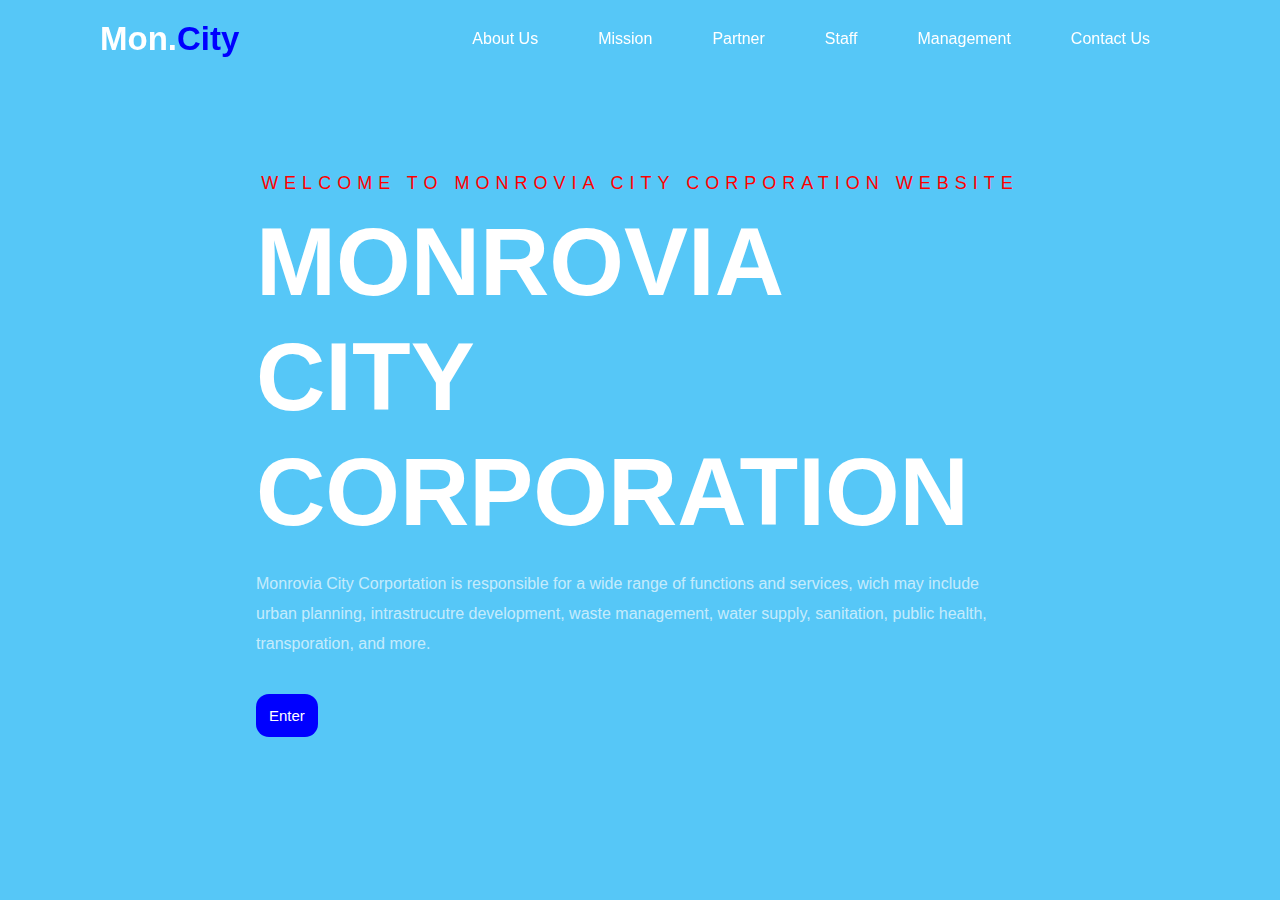
<file: index.html>
<!DOCTYPE html>
<html lang="en">
    <head>
        <meta charset="UTF-8">
        <meta http-equiv="X-UA-Compatible" content="IE=edge">
        <meta name="viewport" content="width=device-width, initial-scale=1-8">
        <title>City Corportation Website</title>
        <link rel="stylesheet" href="style.css">
    </head>
    <body>
        <header>
            <a href="logo2.jpg" class="logo">Mon.<span>City</span></a>
            <ul class="navbar">
                <li><a href="about.html">About Us</a></li>
                <li><a href="mission.html">Mission</a></li>
                <li><a href="partner.html">Partner</a></li>
                <li><a href="staff.html">Staff</a></li>
                <li><a href="management.html">Management</a></li>
                <li><a href="contact.html">Contact Us</a></li>
            </ul>
        </header>
        <section class="home">
            <div class="home-text">
                <h2>WELCOME TO MONROVIA CITY CORPORATION WEBSITE</h2>
                <h4>MONROVIA CITY CORPORATION</h4>
                <p>Monrovia City Corportation is responsible for a wide range of functions and services, wich may include urban planning, intrastrucutre development, waste management, water supply, sanitation, public health, transporation, and more.</p>
                <a href="#" class="btn">Enter</a>
            </div>
        </section>
    </body>
</html>
</file>
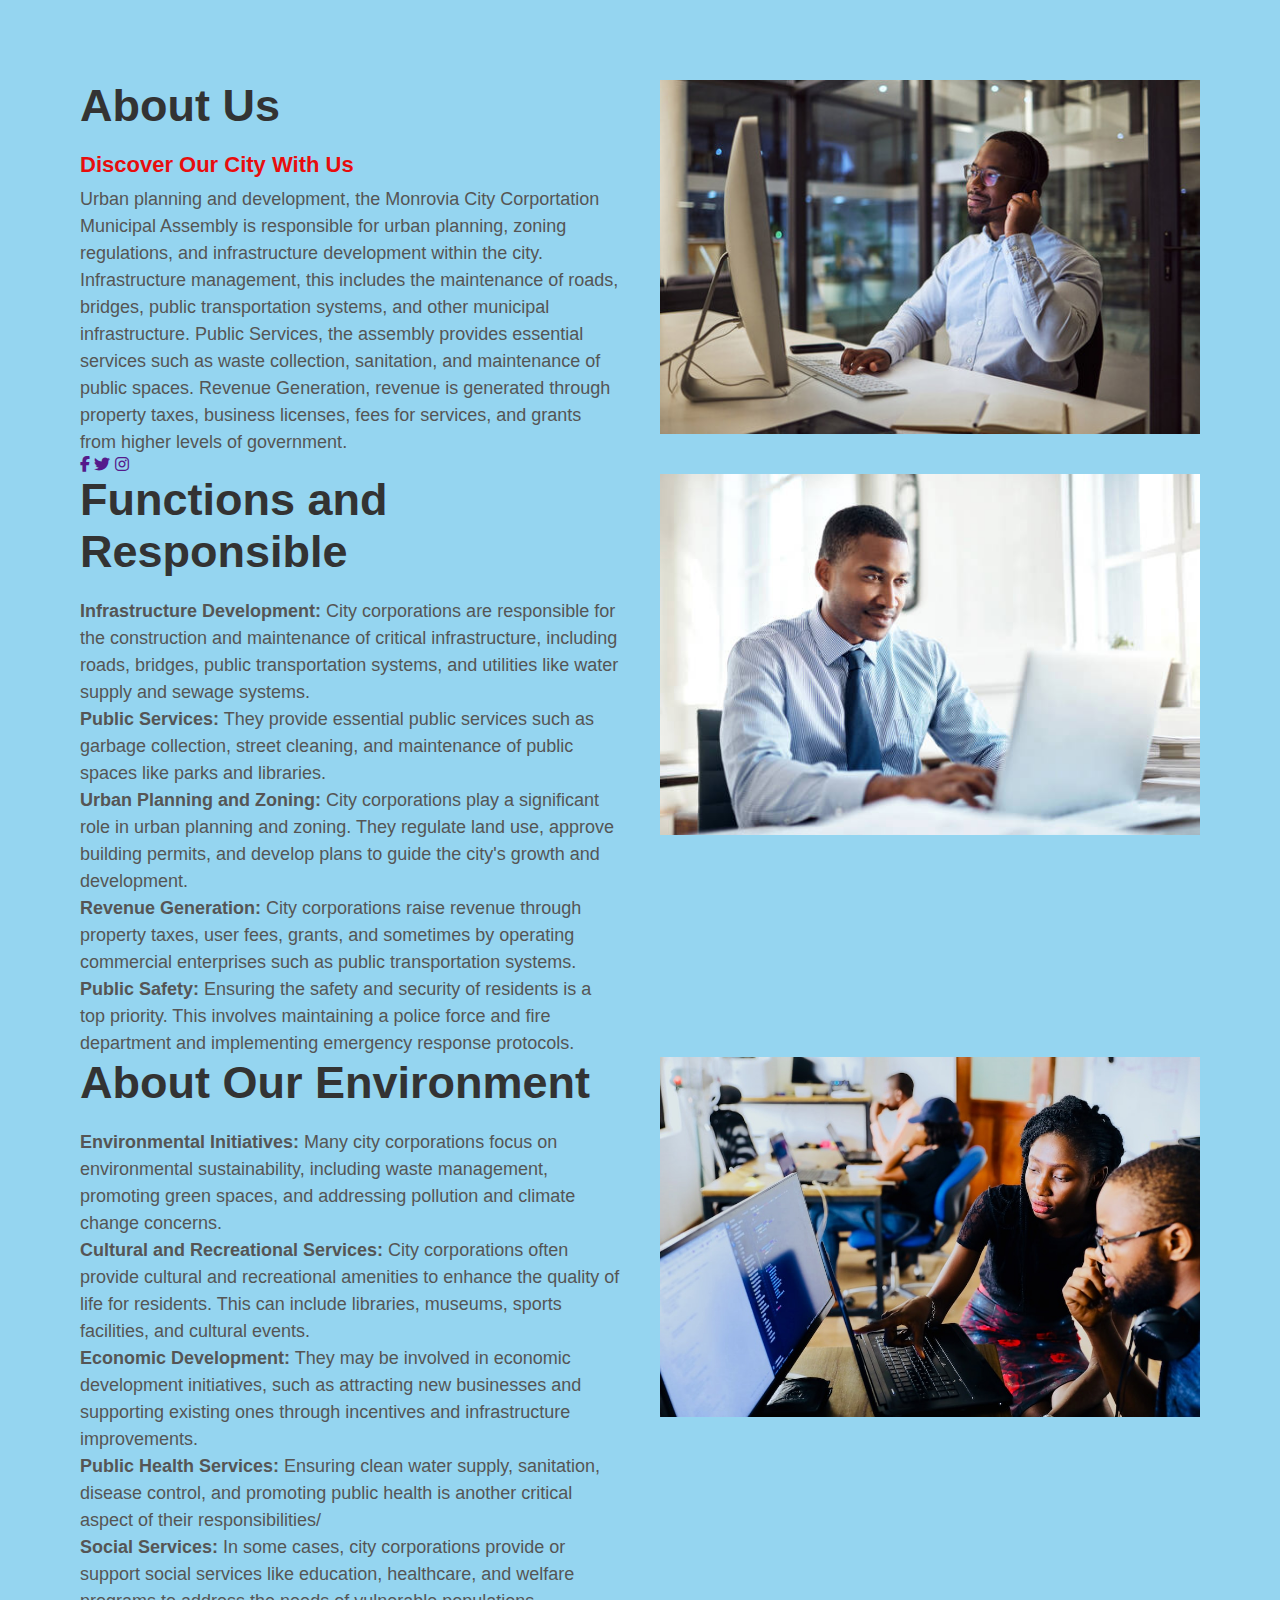
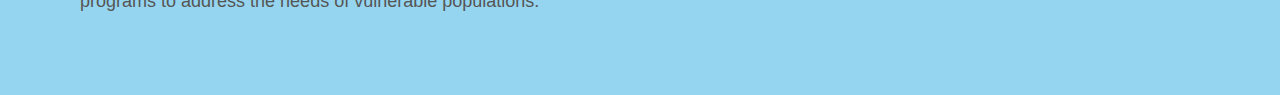
<file: about.html>
<!DOCTYPE html>
<html lang="en">
    <head>
        <meta charset="UTF-8">
        <meta http-equiv="X-UA-Compatible" content="IE=edge">
        <meta name="viewport" content="width=device-width, initial-scale=1-8">
        <link rel="stylesheet" type="text/css" href="https://cdnjs.cloudflare.com/ajax/libs/font-awesome/6.4.2/css/all.min.css">
        <title>About Us</title>
    </head>
    <style>
        *{
            margin: 0;
            padding: 0;
            box-sizing: border-box;
            font-family: 'Roboto', sans-serif;
            background-color: rgb(149, 213, 240)
        }
        body{
            color: var(--text-color);
            background-color: rgb(149, 213, 240)
    
        }
        .about-us{
            padding: 80px 0px;
        }

        .container{
            max-width: 1200px;
            margin: 0 auto;
            padding: 0 20px;
        }

        .row{
            display: flex;
            flex-wrap: wrap;
        }

        .flex{
            flex: 0 0 50%;
            max-width: 50%;
            padding: 0 20px;
        }

        .about-us h2{
            font-size: 45px;
            margin-bottom: 20px;
            color: #333;
        }

        .about-us h3{
            font-size: 22px;
            color: #e80d0d;
            margin-bottom: 8px;
        }

        .about-us p{
            font-size: 18px;
            line-height: 1.5;
            color: #555;
            border-bottom: 20px;
        }

        .about-us img{
            display: block;
            max-width: 100%;
            height: auto;
            margin: 0 auto;
        }
        .btn{
            text-decoration: none;
            color: #fff;
            display: inline-block;
            padding: 110px 20px;
            font-size: 18px;
            text-transform: uppercase;
            border-radius: 5px;
            background-color: #333;
            box-shadow: 0 2px 5px rgba(0, 0, 0, 0.3);
            transition: all 0.4s ease;
        }

        .btn:hover{
            transform: translate(-3px);
        }
        @media screen and (max-width:768px){
            .row{
                flex-direction: column;
            }

            .flex{
                max-width: 100%;
            }

            .about-us h2{
                font-size: 31px;
            }
            .about-us p{
                font-size: 16px;
            }

            .btn{
                font-size: 16px;
                padding: 8px 16px;
            }
        }
    </style>
    <body>
<div class="about-us">
    <div class="container">
        <div class="row">
            <div class="flex">
                <h2>About Us</h2>
                <h3>Discover Our City With Us</h3>
                <p>Urban planning and development, the Monrovia City Corportation Municipal Assembly is responsible for urban planning, zoning regulations, and infrastructure development within the city.
                    Infrastructure management, this includes the maintenance of roads, bridges, public transportation systems, and other municipal infrastructure.
                    Public Services, the assembly provides essential services such as waste collection, sanitation, and maintenance of public spaces.
                    Revenue Generation, revenue is generated through property taxes, business licenses, fees for services, and grants from higher levels of government.
                    </p>
                    <div class="social-links">
                        <a href=""><i class="fab fa-facebook-f"></i></a>
                        <a href=""><i class="fab fa-twitter"></i></a>
                        <a href=""><i class="fab fa-instagram"></i></a>
                    </div>
                    
            </div>
            <div class="flex">
                <img src="wor2.jpg">
            </div>
            <div class="flex">
                <h2>Functions and Responsible</h2>
                <p><strong>Infrastructure Development:</strong> City corporations are responsible for the construction and maintenance of critical infrastructure, including roads, bridges, public transportation systems, and utilities like water supply and sewage systems.<br>
                    <strong>Public Services:</strong> They provide essential public services such as garbage collection, street cleaning, and maintenance of public spaces like parks and libraries.<br>
                    <strong>Urban Planning and Zoning:</strong> City corporations play a significant role in urban planning and zoning. They regulate land use, approve building permits, and develop plans to guide the city's growth and development.<br>
                    <strong>Revenue Generation:</strong> City corporations raise revenue through property taxes, user fees, grants, and sometimes by operating commercial enterprises such as public transportation systems.<br>
                    <strong>Public Safety:</strong> Ensuring the safety and security of residents is a top priority. This involves maintaining a police force and fire department and implementing emergency response protocols.</p>
            </div>
            <div class="flex">
                <img src="wor4.jpg">
            </div>
            <div class="flex">
                <h2>About Our Environment</h2>
                <p><strong>Environmental Initiatives:</strong> Many city corporations focus on environmental sustainability, including waste management, promoting green spaces, and addressing pollution and climate change concerns.<br>
                    <strong>Cultural and Recreational Services:</strong> City corporations often provide cultural and recreational amenities to enhance the quality of life for residents. This can include libraries, museums, sports facilities, and cultural events.<br>
                    <strong>Economic Development:</strong> They may be involved in economic development initiatives, such as attracting new businesses and supporting existing ones through incentives and infrastructure improvements.<br>
                    <strong>Public Health Services:</strong> Ensuring clean water supply, sanitation, disease control, and promoting public health is another critical aspect of their responsibilities/<br>
                    <strong>Social Services:</strong> In some cases, city corporations provide or support social services like education, healthcare, and welfare programs to address the needs of vulnerable populations.</p>
            </div>
            <div class="flex">
                <img src="wor3.jfif">
            </div>
        </div>
    </div>
</div>
    </body>
</html>
</file>
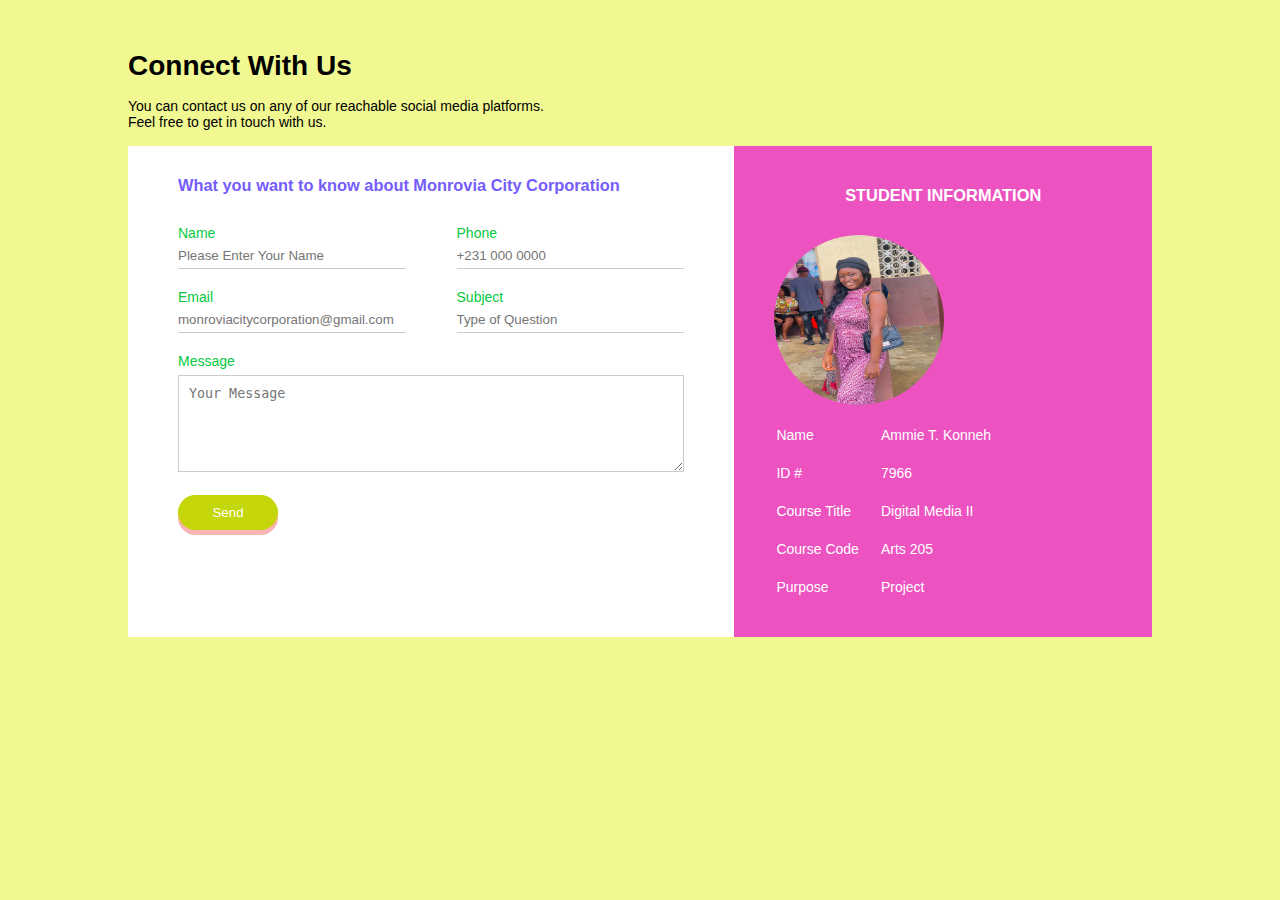
<file: contact.html>
<!DOCTYPE html>
<html lang="en">
    <head>
        <meta charset="UTF-8">
<title>Contact Us</title>
<style>
*{
    margin: 0;
    padding: 0;
}

body {
    background-color: #f1f892;
    font-size: 14px;
    font-family:Arial, Helvetica, sans-serif;
}
.container{
    width: 80%;
    margin: 50px auto;
}
.contact-box{
    background: #fff;
    display: flex;
}

.contact-left{
    flex-basis: 60%;
    padding: 30px 50px;
}

.contact-right{
    flex-basis: 40%;
    padding: 40px;
    background: #ec53c0;
    color: #fff;
}

h1{
    margin-bottom: 16px;
}
.container p{
    margin-bottom: 16px;
    
}

.input-row{
    display: flex;
    justify-content: space-between;
    margin-bottom: 20px;
}

.input-row .input-group{
    flex-basis: 45%;
}

input{
    width: 100%;
    border: none;
    border-bottom: 1px solid #ccc;
    outline: none;
    padding-bottom: 5px;
}

textarea{
    width: 100%;
    border: 1px solid #ccc;
    outline: none;
    padding: 10px;
    box-sizing: border-box;

}

label {
    margin-bottom: 6px;
    display: block;
    color: #05ca40;
}

button {
    background: #c5d609;
    width: 100px;
    border: none;
    outline: none;
    color:#fff;
    height: 35px;
    border-radius: 30px;
    margin-top: 20px;
    box-shadow: 0px 5px 0px rgba(236, 3, 3, 0.3);
}

.contact-left h3 {
    color: #755dfb;
    font-weight: 600;
    margin-bottom: 30px;
}

.contact-right h3 {
    font-weight: 600;
    margin-bottom: 30px;
}
tr td:first-child{
padding-right: 20px;
}

tr td{
    padding-top: 20px;
}
.contact-right h3{
    text-align: center;
}
.contact-right img {
    position:initial;
    top: 0;
    left: 0;
    width: 170px;
    height: 170px;
    border-radius: 90px;
    justify-content: center;
    align-items: center;
    display: flex;
}

.center-container{
    display: flex;
    justify-content: center;
    align-items: center;
    height: 100hv;
}
</style>
    </head>
    <body>
        <div class="container">
            <h1>Connect With Us</h1>
            <p>You can contact us on any of our reachable social media platforms. <br>Feel free to get in touch with us.</p>
            <div class="contact-box">
                <div class="contact-left">
                    <h3>What you want to know about Monrovia City Corporation</h3>
                    <form>
                        <div class="input-row">
                            <div class="input-group">
                                <label>Name</label>
                                <input type="text" placeholder="Please Enter Your Name">
                            </div>
                            <div class="input-group">
                                <label>Phone</label>
                                <input type="text" placeholder="+231 000 0000">
                            </div>
                        </div>
                        <div class="input-row">
                            <div class="input-group">
                                <label>Email</label>
                                <input type="email" placeholder="monroviacitycorporation@gmail.com">
                            </div>
                            <div class="input-group">
                                <label>Subject</label>
                                <input type="text" placeholder="Type of Question">
                            </div>
                        </div>

                        <label>Message</label>
                        <textarea rows="5" placeholder="Your Message"></textarea>
                        <button type="submit">Send</button>
                    </form>
                </div>
                <div class="contact-right">
                    <h3>STUDENT INFORMATION</h3>
                    <img src="ami.jpg">
                    <table>
                        <tr>
                            <td>Name</td>
                            <td>Ammie T. Konneh</td>
                        </tr>
                        
                        <tr>
                            <td>ID #</td>
                            <td>7966</td>
                            <tr>
                                <td>Course Title</td>
                                <td>Digital Media II</td>
                            </tr>
                            <tr>
                                <td>Course Code</td>
                                <td>Arts 205</td>
                            </tr>
                            <tr>
                                <td>Purpose</td>
                                <td>Project</td>
                            </tr>
                        </tr>
                    </table>
                </div>
            </div>
        </div>
    </body>
</html>
</file>
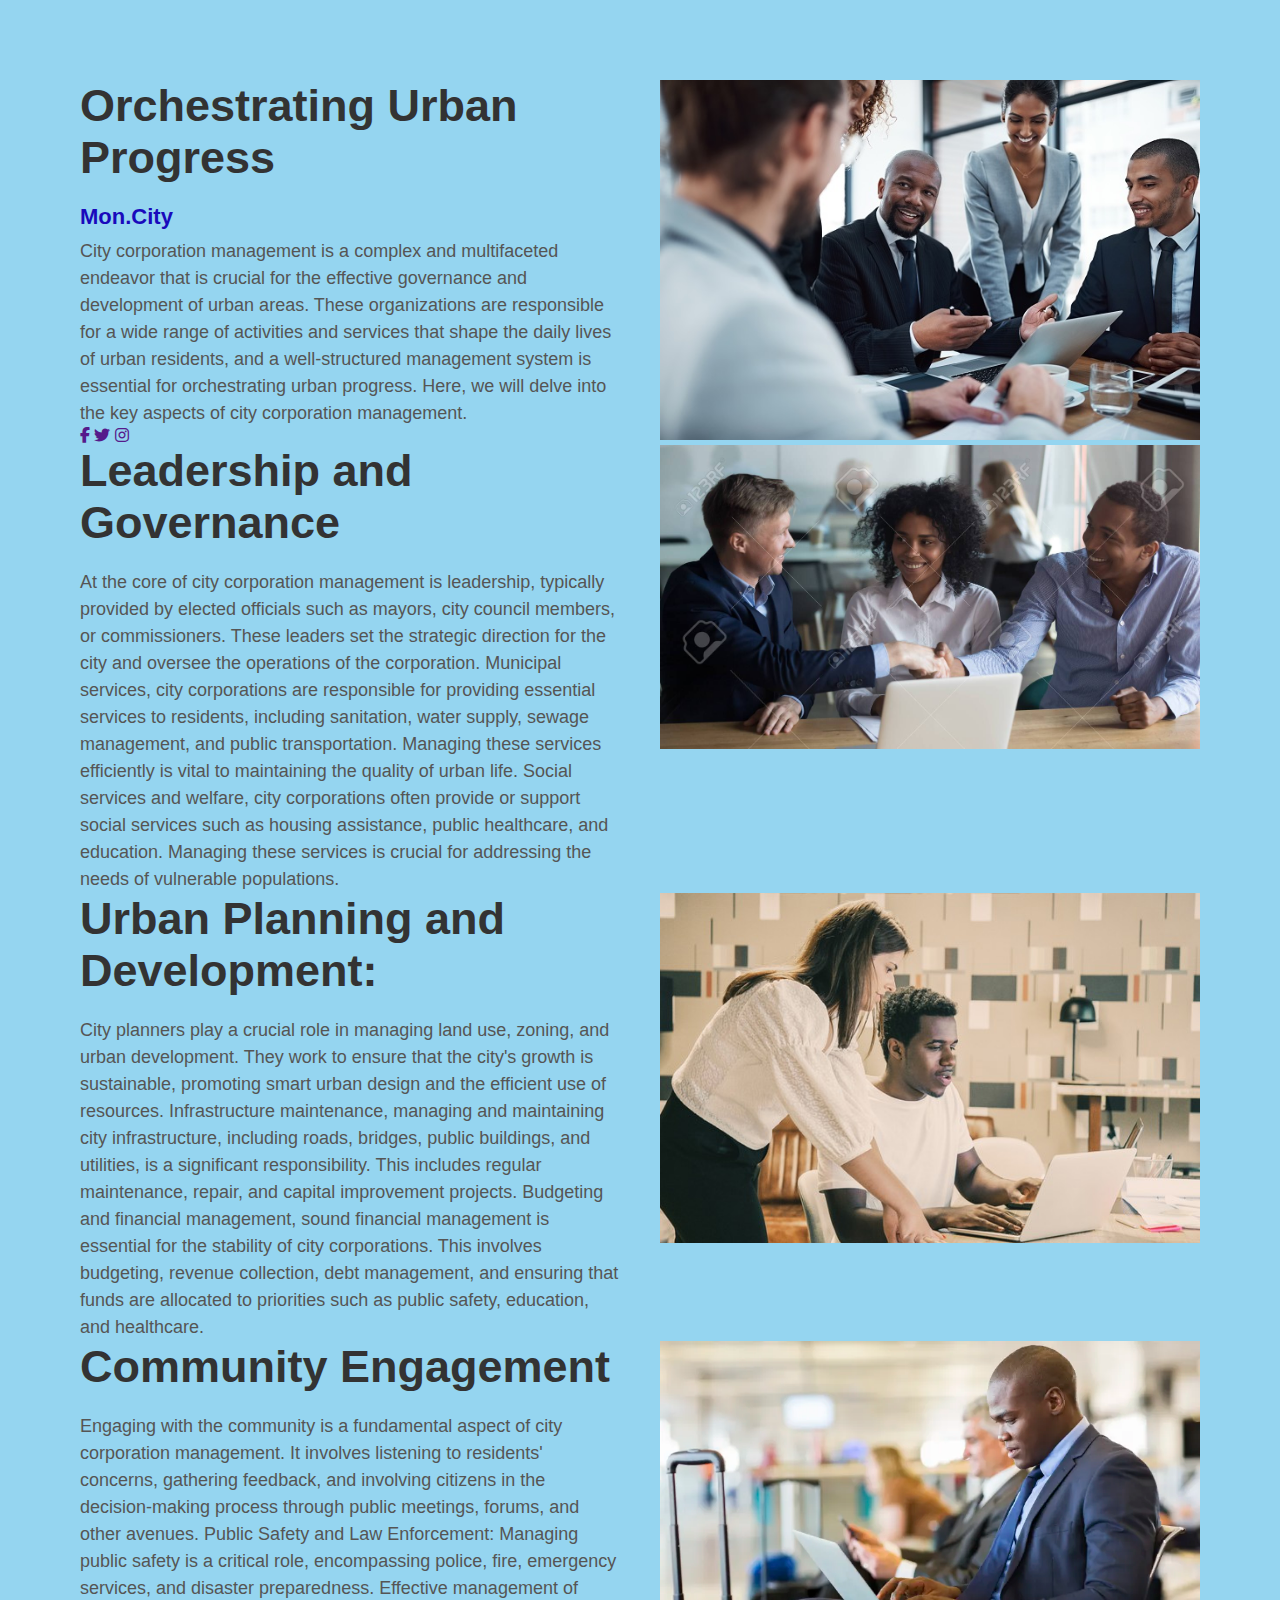
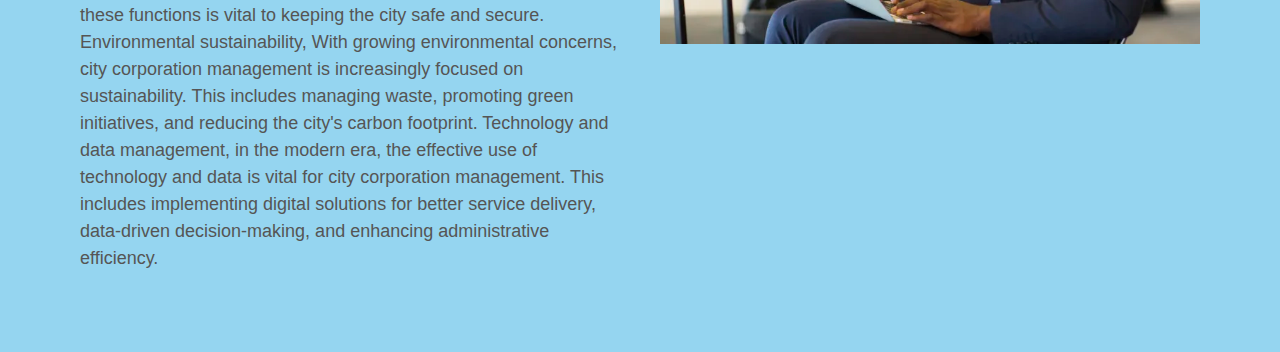
<file: management.html>
<!DOCTYPE html>
<html lang="en">
    <head>
        <meta charset="UTF-8">
        <meta http-equiv="X-UA-Compatible" content="IE=edge">
        <meta name="viewport" content="width=device-width, initial-scale=1-8">
        <link rel="stylesheet" type="text/css" href="https://cdnjs.cloudflare.com/ajax/libs/font-awesome/6.4.2/css/all.min.css">
        <title>About Us</title>
    </head>
    <style>
        *{
            margin: 0;
            padding: 0;
            box-sizing: border-box;
            font-family: 'Roboto', sans-serif;
            background-color: rgb(149, 213, 240)
        }

        .about-us{
            padding: 80px 0px;
        }

        .container{
            max-width: 1200px;
            margin: 0 auto;
            padding: 0 20px;
        }

        .row{
            display: flex;
            flex-wrap: wrap;
        }

        .flex{
            flex: 0 0 50%;
            max-width: 50%;
            padding: 0 20px;
        }

        .about-us h2{
            font-size: 45px;
            margin-bottom: 20px;
            color: #333;
        }

        .about-us h3{
            font-size: 22px;
            color: #190abc;
            margin-bottom: 8px;
        }

        .about-us p{
            font-size: 18px;
            line-height: 1.5;
            color: #555;
            border-bottom: 20px;
        }

        .about-us img{
            display: block;
            max-width: 100%;
            height: auto;
            margin: 0 auto;
        }
        .btn{
            text-decoration: none;
            color: #fff;
            display: inline-block;
            padding: 110px 20px;
            font-size: 18px;
            text-transform: uppercase;
            border-radius: 5px;
            background-color: #333;
            box-shadow: 0 2px 5px rgba(0, 0, 0, 0.3);
            transition: all 0.4s ease;
        }

        .btn:hover{
            transform: translate(-3px);
        }
        @media screen and (max-width:768px){
            .row{
                flex-direction: column;
            }

            .flex{
                max-width: 100%;
            }

            .about-us h2{
                font-size: 31px;
            }
            .about-us p{
                font-size: 16px;
            }

            .btn{
                font-size: 16px;
                padding: 8px 16px;
            }
        }
    </style>
    <body>
<div class="about-us">
    <div class="container">
        <div class="row">
            <div class="flex">
                <h2>Orchestrating Urban Progress</h2>
                <h3>Mon.City</h3>
                <p>City corporation management is a complex and multifaceted endeavor that is crucial for the effective governance and development of urban areas. These organizations are responsible for a wide range of activities and services that shape the daily lives of urban residents, and a well-structured management system is essential for orchestrating urban progress. Here, we will delve into the key aspects of city corporation management.</p>
                    <div class="social-links">
                        <a href=""><i class="fab fa-facebook-f"></i></a>
                        <a href=""><i class="fab fa-twitter"></i></a>
                        <a href=""><i class="fab fa-instagram"></i></a>
                    </div>
                    
            </div>
            <div class="flex">
                <img src="ma7.jpg">
            </div>
            <div class="flex">
                <h2>Leadership and Governance</h2>
                <p>At the core of city corporation management is leadership, typically provided by elected officials such as mayors, city council members, or commissioners. These leaders set the strategic direction for the city and oversee the operations of the corporation.
                    Municipal services, city corporations are responsible for providing essential services to residents, including sanitation, water supply, sewage management, and public transportation. Managing these services efficiently is vital to maintaining the quality of urban life.
                    Social services and welfare, city corporations often provide or support social services such as housing assistance, public healthcare, and education. Managing these services is crucial for addressing the needs of vulnerable populations.</p></div>
            <div class="flex">
                <img src="ma3.jpg">
            </div>
            <div class="flex">
                <h2>Urban Planning and Development:</h2>
                <p>City planners play a crucial role in managing land use, zoning, and urban development. They work to ensure that the city's growth is sustainable, promoting smart urban design and the efficient use of resources.
                    Infrastructure maintenance, managing and maintaining city infrastructure, including roads, bridges, public buildings, and utilities, is a significant responsibility. This includes regular maintenance, repair, and capital improvement projects.
                    Budgeting and financial management, sound financial management is essential for the stability of city corporations. This involves budgeting, revenue collection, debt management, and ensuring that funds are allocated to priorities such as public safety, education, and healthcare.</p></div>
            <div class="flex">
                <img src="ma5.jpg">
            </div>
            <div class="flex">
                <h2>Community Engagement</h2>
                <p> Engaging with the community is a fundamental aspect of city corporation management. It involves listening to residents' concerns, gathering feedback, and involving citizens in the decision-making process through public meetings, forums, and other avenues.
                    Public Safety and Law Enforcement: Managing public safety is a critical role, encompassing police, fire, emergency services, and disaster preparedness. Effective management of these functions is vital to keeping the city safe and secure.
                    Environmental sustainability, With growing environmental concerns, city corporation management is increasingly focused on sustainability. This includes managing waste, promoting green initiatives, and reducing the city's carbon footprint.
                    Technology and data management, in the modern era, the effective use of technology and data is vital for city corporation management. This includes implementing digital solutions for better service delivery, data-driven decision-making, and enhancing administrative efficiency.<br>
                </p></div>
            <div class="flex">
                <img src="ma6.webp">
            </div>
        </div>
    </div>
</div>
    </body>
</html>
</file>
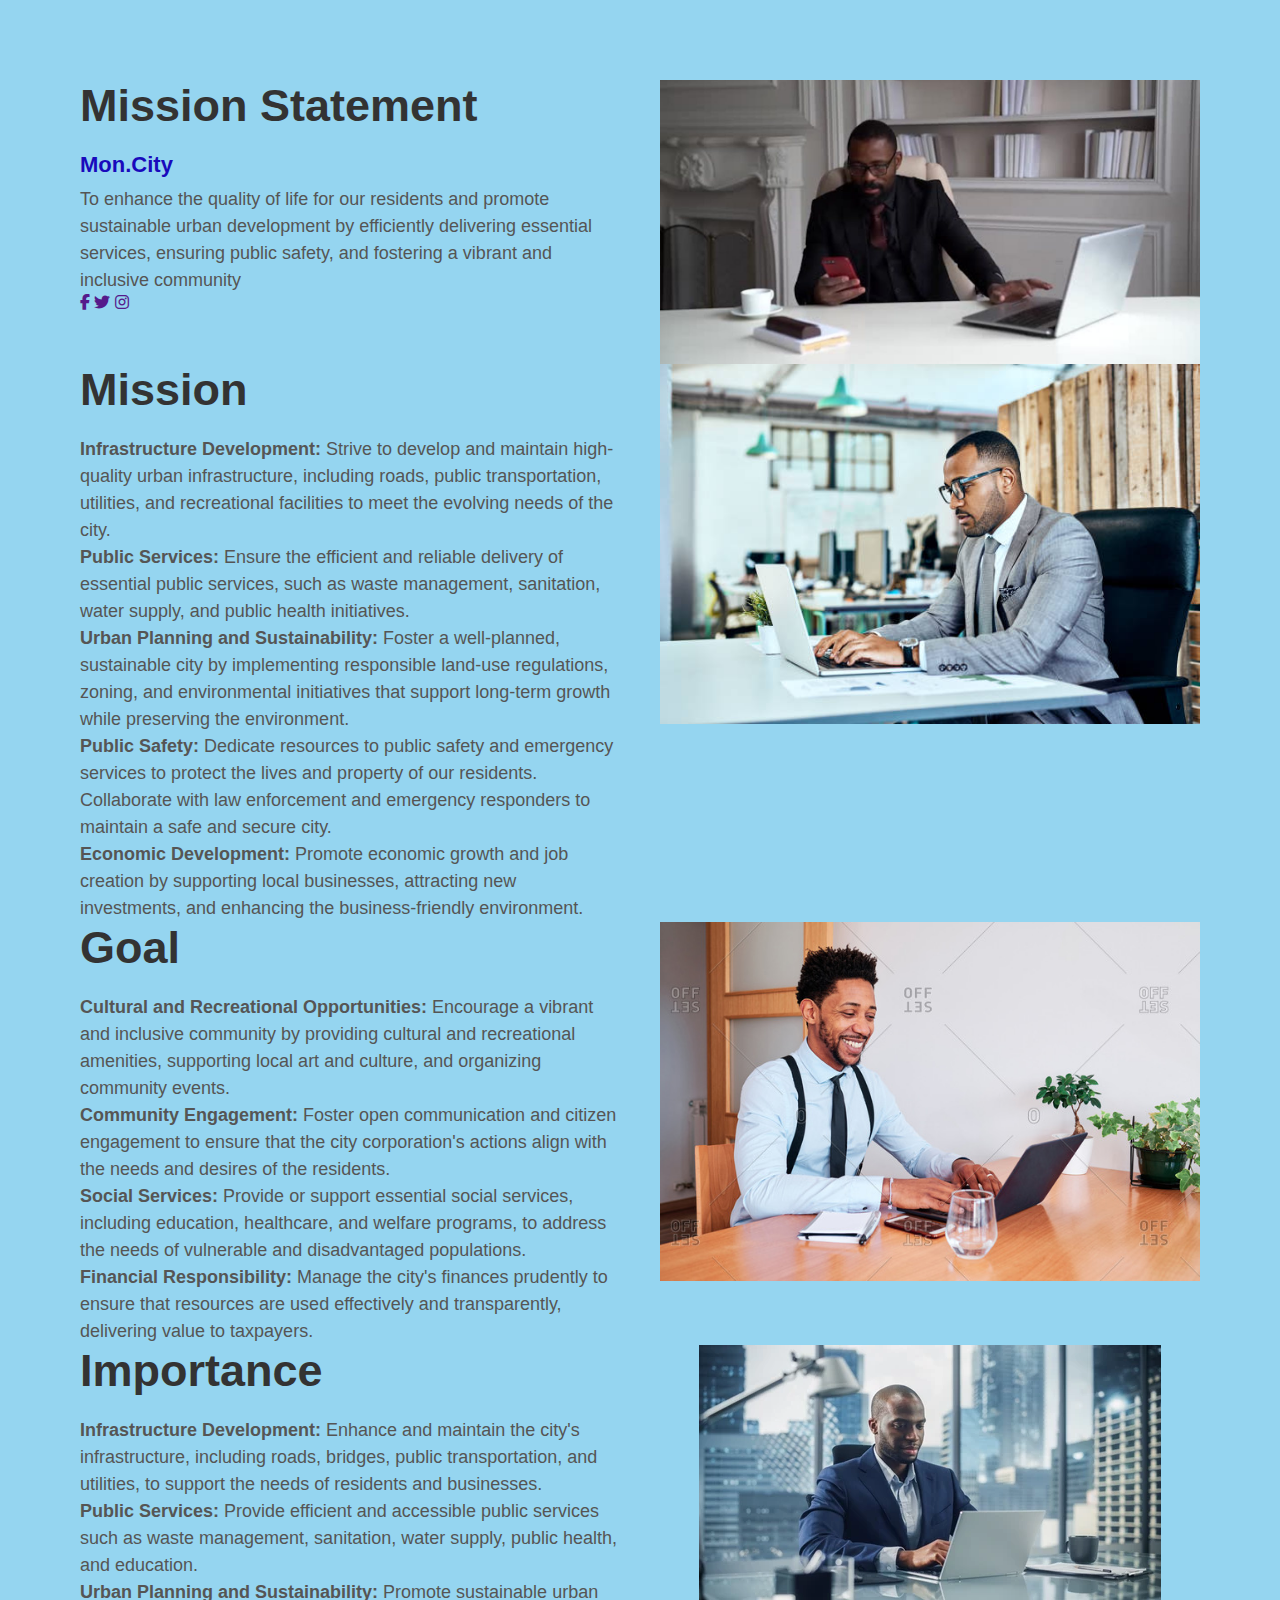
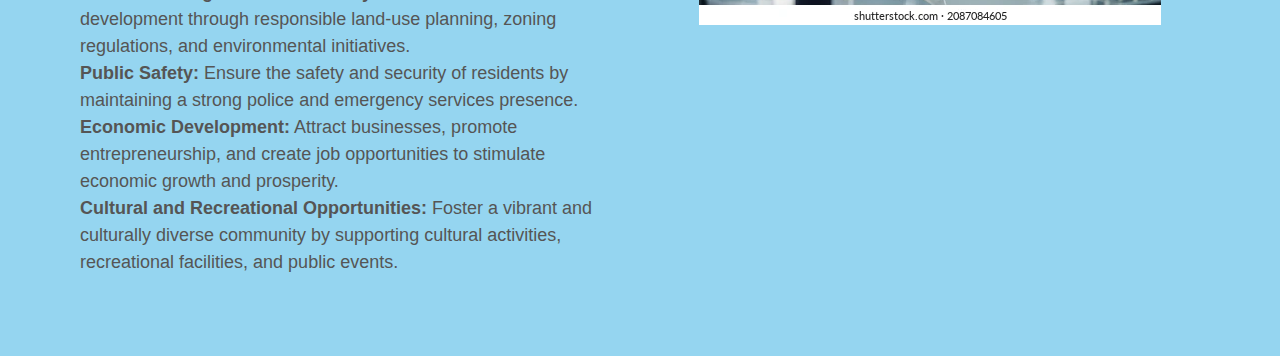
<file: mission.html>
<!DOCTYPE html>
<html lang="en">
    <head>
        <meta charset="UTF-8">
        <meta http-equiv="X-UA-Compatible" content="IE=edge">
        <meta name="viewport" content="width=device-width, initial-scale=1-8">
        <link rel="stylesheet" type="text/css" href="https://cdnjs.cloudflare.com/ajax/libs/font-awesome/6.4.2/css/all.min.css">
        <title>About Us</title>
    </head>
    <style>
        *{
            margin: 0;
            padding: 0;
            box-sizing: border-box;
            font-family: 'Roboto', sans-serif;
            background-color: rgb(149, 213, 240)
        }

        .about-us{
            padding: 80px 0px;
        }

        .container{
            max-width: 1200px;
            margin: 0 auto;
            padding: 0 20px;
        }

        .row{
            display: flex;
            flex-wrap: wrap;
        }

        .flex{
            flex: 0 0 50%;
            max-width: 50%;
            padding: 0 20px;
        }

        .about-us h2{
            font-size: 45px;
            margin-bottom: 20px;
            color: #333;
        }

        .about-us h3{
            font-size: 22px;
            color: #190abc;
            margin-bottom: 8px;
        }

        .about-us p{
            font-size: 18px;
            line-height: 1.5;
            color: #555;
            border-bottom: 20px;
        }

        .about-us img{
            display: block;
            max-width: 100%;
            height: auto;
            margin: 0 auto;
        }
        .btn{
            text-decoration: none;
            color: #fff;
            display: inline-block;
            padding: 110px 20px;
            font-size: 18px;
            text-transform: uppercase;
            border-radius: 5px;
            background-color: #333;
            box-shadow: 0 2px 5px rgba(0, 0, 0, 0.3);
            transition: all 0.4s ease;
        }

        .btn:hover{
            transform: translate(-3px);
        }
        @media screen and (max-width:768px){
            .row{
                flex-direction: column;
            }

            .flex{
                max-width: 100%;
            }

            .about-us h2{
                font-size: 31px;
            }
            .about-us p{
                font-size: 16px;
            }

            .btn{
                font-size: 16px;
                padding: 8px 16px;
            }
        }
    </style>
    <body>
<div class="about-us">
    <div class="container">
        <div class="row">
            <div class="flex">
                <h2>Mission Statement</h2>
                <h3>Mon.City</h3>
                <p>To enhance the quality of life for our residents and promote sustainable urban development by efficiently delivering essential services, ensuring public safety, and fostering a vibrant and inclusive community</p>
                    <div class="social-links">
                        <a href=""><i class="fab fa-facebook-f"></i></a>
                        <a href=""><i class="fab fa-twitter"></i></a>
                        <a href=""><i class="fab fa-instagram"></i></a>
                    </div>
                    
            </div>
            <div class="flex">
                <img src="wor5.jpg">
            </div>
            <div class="flex">
                <h2>Mission</h2>
                <p><strong>Infrastructure Development:</strong> Strive to develop and maintain high-quality urban infrastructure, including roads, public transportation, utilities, and recreational facilities to meet the evolving needs of the city.<br>
                    <strong>Public Services:</strong> Ensure the efficient and reliable delivery of essential public services, such as waste management, sanitation, water supply, and public health initiatives.<br>
                    <strong>Urban Planning and Sustainability:</strong> Foster a well-planned, sustainable city by implementing responsible land-use regulations, zoning, and environmental initiatives that support long-term growth while preserving the environment.<br>
                    <strong>Public Safety:</strong> Dedicate resources to public safety and emergency services to protect the lives and property of our residents. Collaborate with law enforcement and emergency responders to maintain a safe and secure city.<br>
                    <strong>Economic Development:</strong> Promote economic growth and job creation by supporting local businesses, attracting new investments, and enhancing the business-friendly environment.</p></div>
            <div class="flex">
                <img src="wor6.jpg">
            </div>
            <div class="flex">
                <h2>Goal</h2>
                <p><strong>Cultural and Recreational Opportunities:</strong> Encourage a vibrant and inclusive community by providing cultural and recreational amenities, supporting local art and culture, and organizing community events.<br>
                    <strong>Community Engagement:</strong> Foster open communication and citizen engagement to ensure that the city corporation's actions align with the needs and desires of the residents.<br>
                    <strong>Social Services:</strong> Provide or support essential social services, including education, healthcare, and welfare programs, to address the needs of vulnerable and disadvantaged populations.<br>
                    <strong>Financial Responsibility:</strong> Manage the city's finances prudently to ensure that resources are used effectively and transparently, delivering value to taxpayers.</p></div>
            <div class="flex">
                <img src="wor8.jpg">
            </div>
            <div class="flex">
                <h2>Importance</h2>
                <p><strong>Infrastructure Development:</strong> Enhance and maintain the city's infrastructure, including roads, bridges, public transportation, and utilities, to support the needs of residents and businesses.<br>
                    <strong>Public Services:</strong> Provide efficient and accessible public services such as waste management, sanitation, water supply, public health, and education.<br>
                    <strong>Urban Planning and Sustainability:</strong> Promote sustainable urban development through responsible land-use planning, zoning regulations, and environmental initiatives.<br>
                    <strong>Public Safety:</strong> Ensure the safety and security of residents by maintaining a strong police and emergency services presence.<br>
                    <strong>Economic Development:</strong> Attract businesses, promote entrepreneurship, and create job opportunities to stimulate economic growth and prosperity.<br>
                    <strong>Cultural and Recreational Opportunities:</strong> Foster a vibrant and culturally diverse community by supporting cultural activities, recreational facilities, and public events.</p></div>
            <div class="flex">
                <img src="wor7.webp">
            </div>
        </div>
    </div>
</div>
    </body>
</html>
</file>
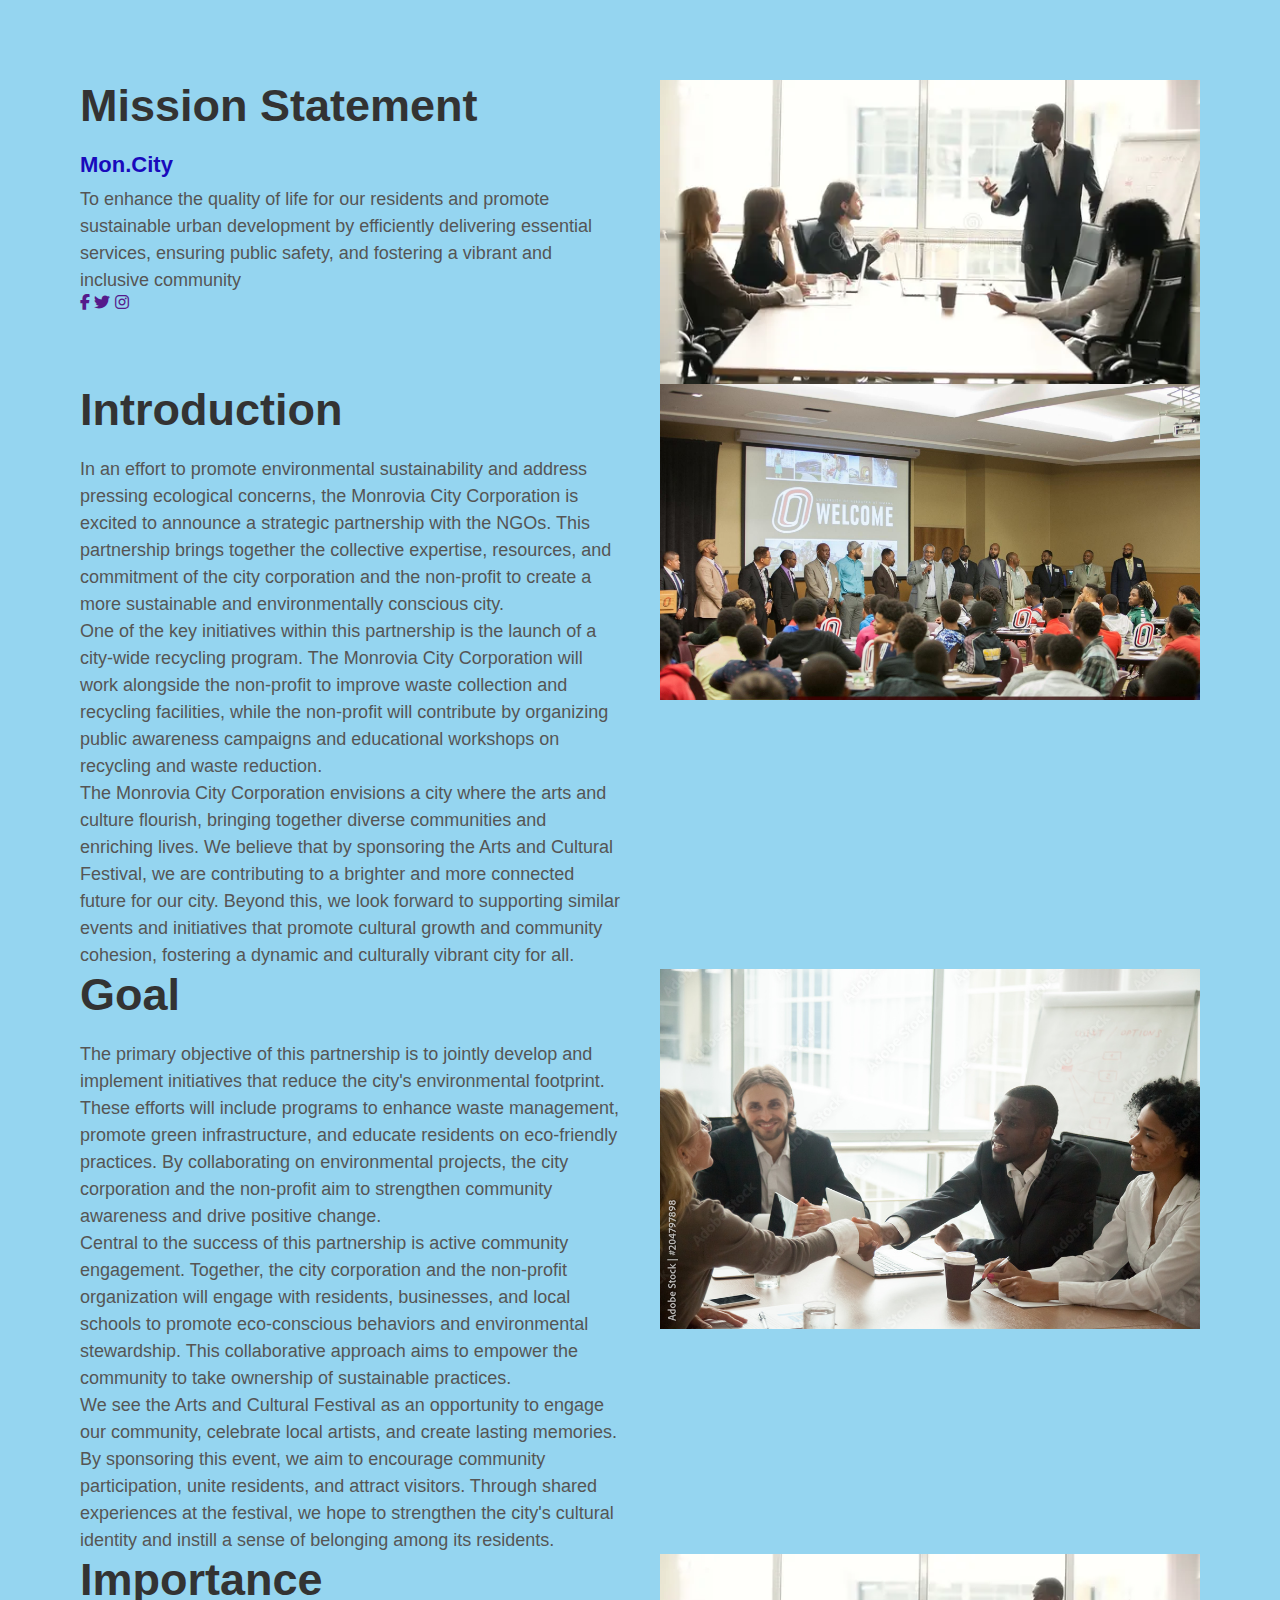
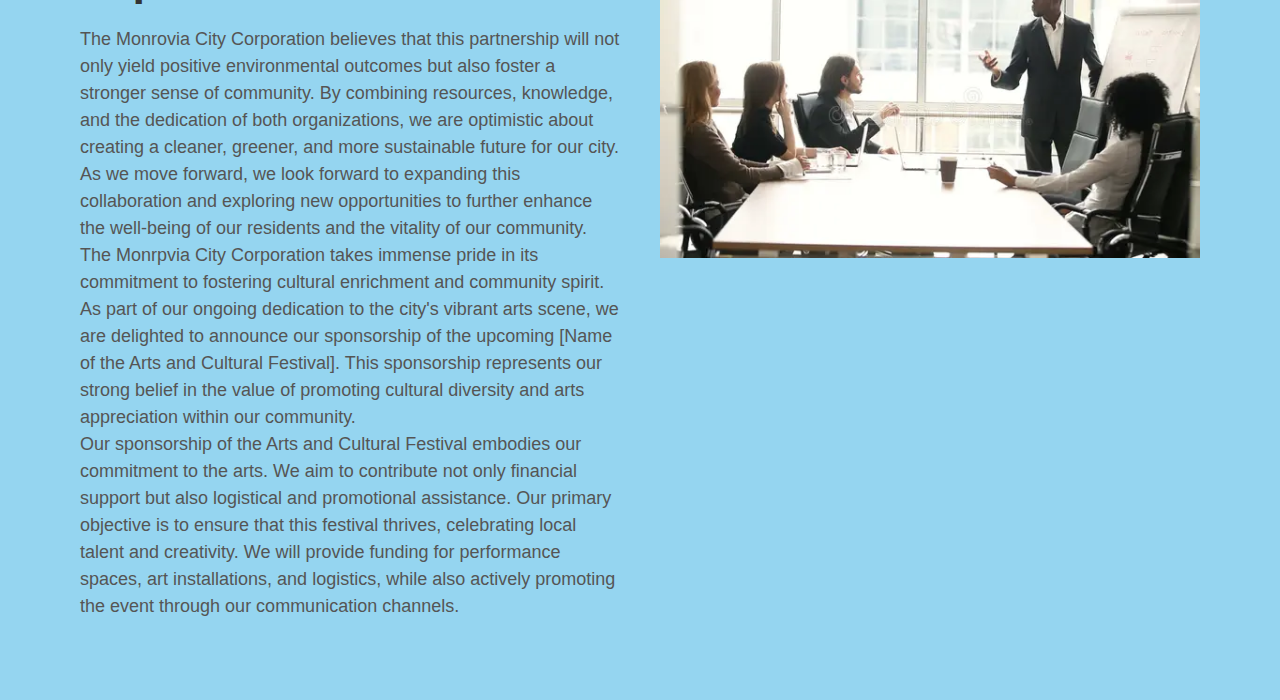
<file: partner.html>
<!DOCTYPE html>
<html lang="en">
    <head>
        <meta charset="UTF-8">
        <meta http-equiv="X-UA-Compatible" content="IE=edge">
        <meta name="viewport" content="width=device-width, initial-scale=1-8">
        <link rel="stylesheet" type="text/css" href="https://cdnjs.cloudflare.com/ajax/libs/font-awesome/6.4.2/css/all.min.css">
        <title>About Us</title>
    </head>
    <style>
        *{
            margin: 0;
            padding: 0;
            box-sizing: border-box;
            font-family: 'Roboto', sans-serif;
            background-color: rgb(149, 213, 240)
        }

        .about-us{
            padding: 80px 0px;
        }

        .container{
            max-width: 1200px;
            margin: 0 auto;
            padding: 0 20px;
        }

        .row{
            display: flex;
            flex-wrap: wrap;
        }

        .flex{
            flex: 0 0 50%;
            max-width: 50%;
            padding: 0 20px;
        }

        .about-us h2{
            font-size: 45px;
            margin-bottom: 20px;
            color: #333;
        }

        .about-us h3{
            font-size: 22px;
            color: #190abc;
            margin-bottom: 8px;
        }

        .about-us p{
            font-size: 18px;
            line-height: 1.5;
            color: #555;
            border-bottom: 20px;
        }

        .about-us img{
            display: block;
            max-width: 100%;
            height: auto;
            margin: 0 auto;
        }
        .btn{
            text-decoration: none;
            color: #fff;
            display: inline-block;
            padding: 110px 20px;
            font-size: 18px;
            text-transform: uppercase;
            border-radius: 5px;
            background-color: #333;
            box-shadow: 0 2px 5px rgba(0, 0, 0, 0.3);
            transition: all 0.4s ease;
        }

        .btn:hover{
            transform: translate(-3px);
        }
        @media screen and (max-width:768px){
            .row{
                flex-direction: column;
            }

            .flex{
                max-width: 100%;
            }

            .about-us h2{
                font-size: 31px;
            }
            .about-us p{
                font-size: 16px;
            }

            .btn{
                font-size: 16px;
                padding: 8px 16px;
            }
        }
    </style>
    <body>
<div class="about-us">
    <div class="container">
        <div class="row">
            <div class="flex">
                <h2>Mission Statement</h2>
                <h3>Mon.City</h3>
                <p>To enhance the quality of life for our residents and promote sustainable urban development by efficiently delivering essential services, ensuring public safety, and fostering a vibrant and inclusive community</p>
                    <div class="social-links">
                        <a href=""><i class="fab fa-facebook-f"></i></a>
                        <a href=""><i class="fab fa-twitter"></i></a>
                        <a href=""><i class="fab fa-instagram"></i></a>
                    </div>
                    
            </div>
            <div class="flex">
                <img src="par.webp">
            </div>
            <div class="flex">
                <h2>Introduction</h2>
                <p>In an effort to promote environmental sustainability and address pressing ecological concerns, the Monrovia City Corporation is excited to announce a strategic partnership with the NGOs. This partnership brings together the collective expertise, resources, and commitment of the city corporation and the non-profit to create a more sustainable and environmentally conscious city.<br>
                    One of the key initiatives within this partnership is the launch of a city-wide recycling program. The Monrovia City Corporation will work alongside the non-profit to improve waste collection and recycling facilities, while the non-profit will contribute by organizing public awareness campaigns and educational workshops on recycling and waste reduction.<br>
                    The Monrovia City Corporation envisions a city where the arts and culture flourish, bringing together diverse communities and enriching lives. We believe that by sponsoring the Arts and Cultural Festival, we are contributing to a brighter and more connected future for our city. Beyond this, we look forward to supporting similar events and initiatives that promote cultural growth and community cohesion, fostering a dynamic and culturally vibrant city for all.</p></div>
            <div class="flex">
                <img src="par2.jpg">
            </div>
            <div class="flex">
                <h2>Goal</h2>
                <p>The primary objective of this partnership is to jointly develop and implement initiatives that reduce the city's environmental footprint. These efforts will include programs to enhance waste management, promote green infrastructure, and educate residents on eco-friendly practices. By collaborating on environmental projects, the city corporation and the non-profit aim to strengthen community awareness and drive positive change.<br>
                    Central to the success of this partnership is active community engagement. Together, the city corporation and the non-profit organization will engage with residents, businesses, and local schools to promote eco-conscious behaviors and environmental stewardship. This collaborative approach aims to empower the community to take ownership of sustainable practices.<br>
                    We see the Arts and Cultural Festival as an opportunity to engage our community, celebrate local artists, and create lasting memories. By sponsoring this event, we aim to encourage community participation, unite residents, and attract visitors. Through shared experiences at the festival, we hope to strengthen the city's cultural identity and instill a sense of belonging among its residents.</p></div>
            <div class="flex">
                <img src="par1.jpg">
            </div>
            <div class="flex">
                <h2>Importance</h2>
                <p>The Monrovia City Corporation believes that this partnership will not only yield positive environmental outcomes but also foster a stronger sense of community. By combining resources, knowledge, and the dedication of both organizations, we are optimistic about creating a cleaner, greener, and more sustainable future for our city. As we move forward, we look forward to expanding this collaboration and exploring new opportunities to further enhance the well-being of our residents and the vitality of our community.<br>
                    The Monrpvia City Corporation takes immense pride in its commitment to fostering cultural enrichment and community spirit. As part of our ongoing dedication to the city's vibrant arts scene, we are delighted to announce our sponsorship of the upcoming [Name of the Arts and Cultural Festival]. This sponsorship represents our strong belief in the value of promoting cultural diversity and arts appreciation within our community.<br>
                    Our sponsorship of the Arts and Cultural Festival embodies our commitment to the arts. We aim to contribute not only financial support but also logistical and promotional assistance. Our primary objective is to ensure that this festival thrives, celebrating local talent and creativity. We will provide funding for performance spaces, art installations, and logistics, while also actively promoting the event through our communication channels.</p></div>
            <div class="flex">
                <img src="par.webp">
            </div>
        </div>
    </div>
</div>
    </body>
</html>
</file>
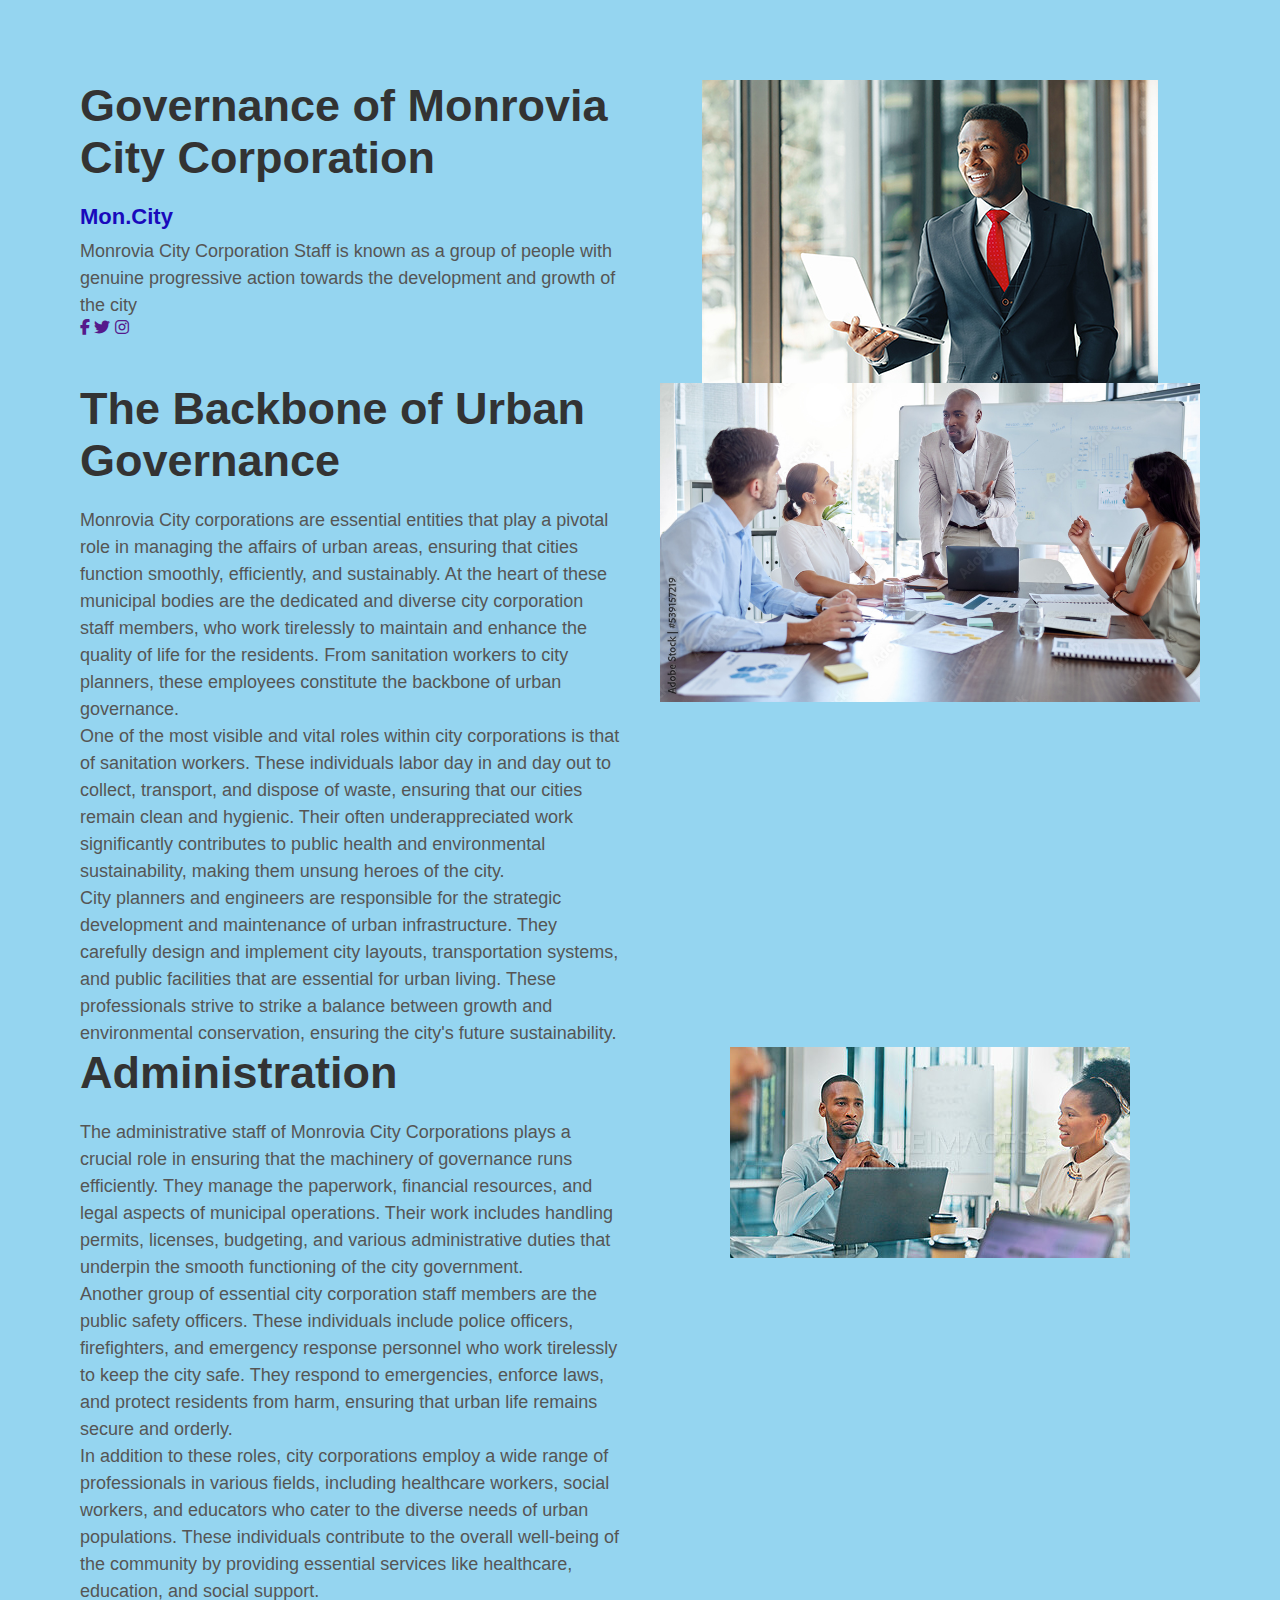
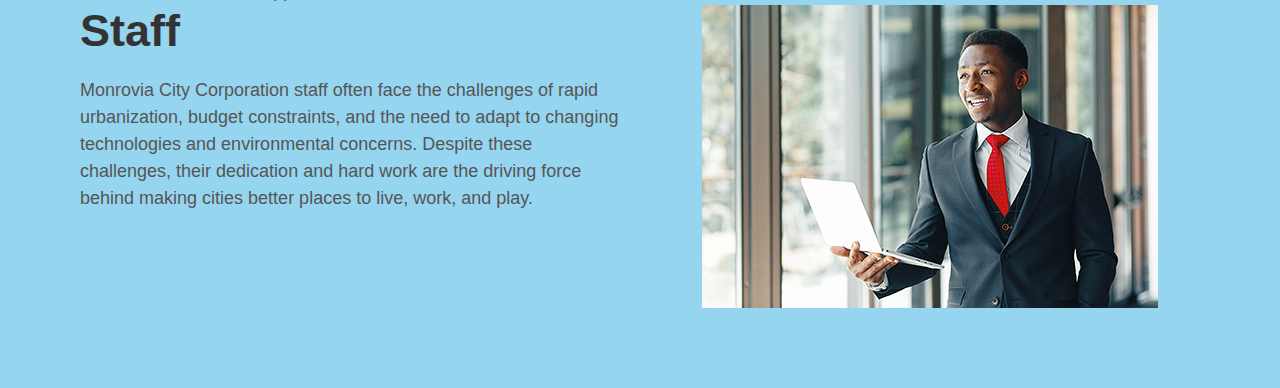
<file: staff.html>
<!DOCTYPE html>
<html lang="en">
    <head>
        <meta charset="UTF-8">
        <meta http-equiv="X-UA-Compatible" content="IE=edge">
        <meta name="viewport" content="width=device-width, initial-scale=1-8">
        <link rel="stylesheet" type="text/css" href="https://cdnjs.cloudflare.com/ajax/libs/font-awesome/6.4.2/css/all.min.css">
        <title>About Us</title>
    </head>
    <style>
        *{
            margin: 0;
            padding: 0;
            box-sizing: border-box;
            font-family: 'Roboto', sans-serif;
            background-color: rgb(149, 213, 240)
        }

        .about-us{
            padding: 80px 0px;
        }

        .container{
            max-width: 1200px;
            margin: 0 auto;
            padding: 0 20px;
        }

        .row{
            display: flex;
            flex-wrap: wrap;
        }

        .flex{
            flex: 0 0 50%;
            max-width: 50%;
            padding: 0 20px;
        }

        .about-us h2{
            font-size: 45px;
            margin-bottom: 20px;
            color: #333;
        }

        .about-us h3{
            font-size: 22px;
            color: #190abc;
            margin-bottom: 8px;
        }

        .about-us p{
            font-size: 18px;
            line-height: 1.5;
            color: #555;
            border-bottom: 20px;
        }

        .about-us img{
            display: block;
            max-width: 100%;
            height: auto;
            margin: 0 auto;
        }
        .btn{
            text-decoration: none;
            color: #fff;
            display: inline-block;
            padding: 110px 20px;
            font-size: 18px;
            text-transform: uppercase;
            border-radius: 5px;
            background-color: #333;
            box-shadow: 0 2px 5px rgba(0, 0, 0, 0.3);
            transition: all 0.4s ease;
        }

        .btn:hover{
            transform: translate(-3px);
        }
        @media screen and (max-width:768px){
            .row{
                flex-direction: column;
            }

            .flex{
                max-width: 100%;
            }

            .about-us h2{
                font-size: 31px;
            }
            .about-us p{
                font-size: 16px;
            }

            .btn{
                font-size: 16px;
                padding: 8px 16px;
            }
        }
    </style>
    <body>
<div class="about-us">
    <div class="container">
        <div class="row">
            <div class="flex">
                <h2>Governance of Monrovia City Corporation</h2>
                <h3>Mon.City</h3>
                <p>Monrovia City Corporation Staff is known as a group of people with genuine progressive action towards the development and growth of the city</p>
                    <div class="social-links">
                        <a href=""><i class="fab fa-facebook-f"></i></a>
                        <a href=""><i class="fab fa-twitter"></i></a>
                        <a href=""><i class="fab fa-instagram"></i></a>
                    </div>
                    
            </div>
            <div class="flex">
                <img src="st.jpg">
            </div>
            <div class="flex">
                <h2>The Backbone of Urban Governance</h2>
                <p>Monrovia City corporations are essential entities that play a pivotal role in managing the affairs of urban areas, ensuring that cities function smoothly, efficiently, and sustainably. At the heart of these municipal bodies are the dedicated and diverse city corporation staff members, who work tirelessly to maintain and enhance the quality of life for the residents. From sanitation workers to city planners, these employees constitute the backbone of urban governance.<br>
                    One of the most visible and vital roles within city corporations is that of sanitation workers. These individuals labor day in and day out to collect, transport, and dispose of waste, ensuring that our cities remain clean and hygienic. Their often underappreciated work significantly contributes to public health and environmental sustainability, making them unsung heroes of the city.<br>
                    City planners and engineers are responsible for the strategic development and maintenance of urban infrastructure. They carefully design and implement city layouts, transportation systems, and public facilities that are essential for urban living. These professionals strive to strike a balance between growth and environmental conservation, ensuring the city's future sustainability.</p></div>
            <div class="flex">
                <img src="st1.jpg">
            </div>
            <div class="flex">
                <h2>Administration</h2>
                <p>The administrative staff of Monrovia City Corporations plays a crucial role in ensuring that the machinery of governance runs efficiently. They manage the paperwork, financial resources, and legal aspects of municipal operations. Their work includes handling permits, licenses, budgeting, and various administrative duties that underpin the smooth functioning of the city government.<br>
                    Another group of essential city corporation staff members are the public safety officers. These individuals include police officers, firefighters, and emergency response personnel who work tirelessly to keep the city safe. They respond to emergencies, enforce laws, and protect residents from harm, ensuring that urban life remains secure and orderly.<br>
                    In addition to these roles, city corporations employ a wide range of professionals in various fields, including healthcare workers, social workers, and educators who cater to the diverse needs of urban populations. These individuals contribute to the overall well-being of the community by providing essential services like healthcare, education, and social support.</p></div>
            <div class="flex">
                <img src="st2.jpg">
            </div>
            <div class="flex">
                <h2>Staff</h2>
                <p>Monrovia City Corporation staff often face the challenges of rapid urbanization, budget constraints, and the need to adapt to changing technologies and environmental concerns. Despite these challenges, their dedication and hard work are the driving force behind making cities better places to live, work, and play.<br>
                </p></div>
            <div class="flex">
                <img src="st.jpg">
            </div>
        </div>
    </div>
</div>
    </body>
</html>
</file>
<file: style.css>
*{
    padding: 0;
    margin: 0;
    box-sizing: border-box;
    list-style: none;
    text-decoration: none;
    border: none;
    outline: none;
    scroll-behavior: smooth;
    font-family: 'Popping', sans-serif;
}

:root{
    --text-color: white;
    --bg-color: black;
    --main-color: blue;

    --h1-font: 6rem;
    --h2-font: 3rem;
    --p-font: 1rem;
}

body{
    color: var(--text-color);
    background-color: rgb(86, 199, 247)
    
}

/* header */
header{
    position: fixed;
    top: 0;
    left: 0;
    width: 100%;
    padding: 20px 100px;
    background: rgba(225, 225, 225, -1);
    display: flex;
    justify-content: space-between;
    align-items: center;
    backdrop-filter: blur(10px);
}

.logo{
    font-size: 33px;
    color: var(--text-color);
    font-weight: 700;
    text-decoration: none;
}

span{
    color: var(--main-color);
}

.navbar{
    display: flex;
}

.navbar a{
    color: var(--text-color);
    font-size: var(--p-font);
    font-weight: 500;
    margin: 25px 30px;
    transition: all .5s ease;
}

.navbar a:hover{
    color:var(--main-color);
    padding-right: 10px;
}

section{
    padding: 70px 20% 60px;
}

.home{
    position: right;
    height: 100vh;
    width: 100%;
    background-image: linear-gradient (url(./logo.jpg));
    background-size: cover;
    background-position: center;
    display: flex;
    align-items: center;
    justify-content: flex-start;
}

.home-text h2{
    text-align: center;
    font-size: 18px;
    font-weight: 100;
    margin-bottom: 10px;
    text-transform: uppercase;
    letter-spacing: 6px;
    color: red;
}

.home-text h4{
    font-size: var(--h1-font);
    font-weight: 800;
    line-height: 1.2;
    margin-bottom: 20px;
}

.home-text p{
    font-size: var(--p-font);
    font-weight: 500;
    line-height: 30px;
    color: #ffffffab;
    margin-bottom: 35px;
}
.btn{
    display: inline-block;
    padding: 13px;
    border-radius: 13px;
    background-color: var(--main-color);
    color: var(--text-color);
    font-size: 15px;
    font-weight: 350;
    transition: all .50s ease;
    cursor: pointer;
}
</file>
